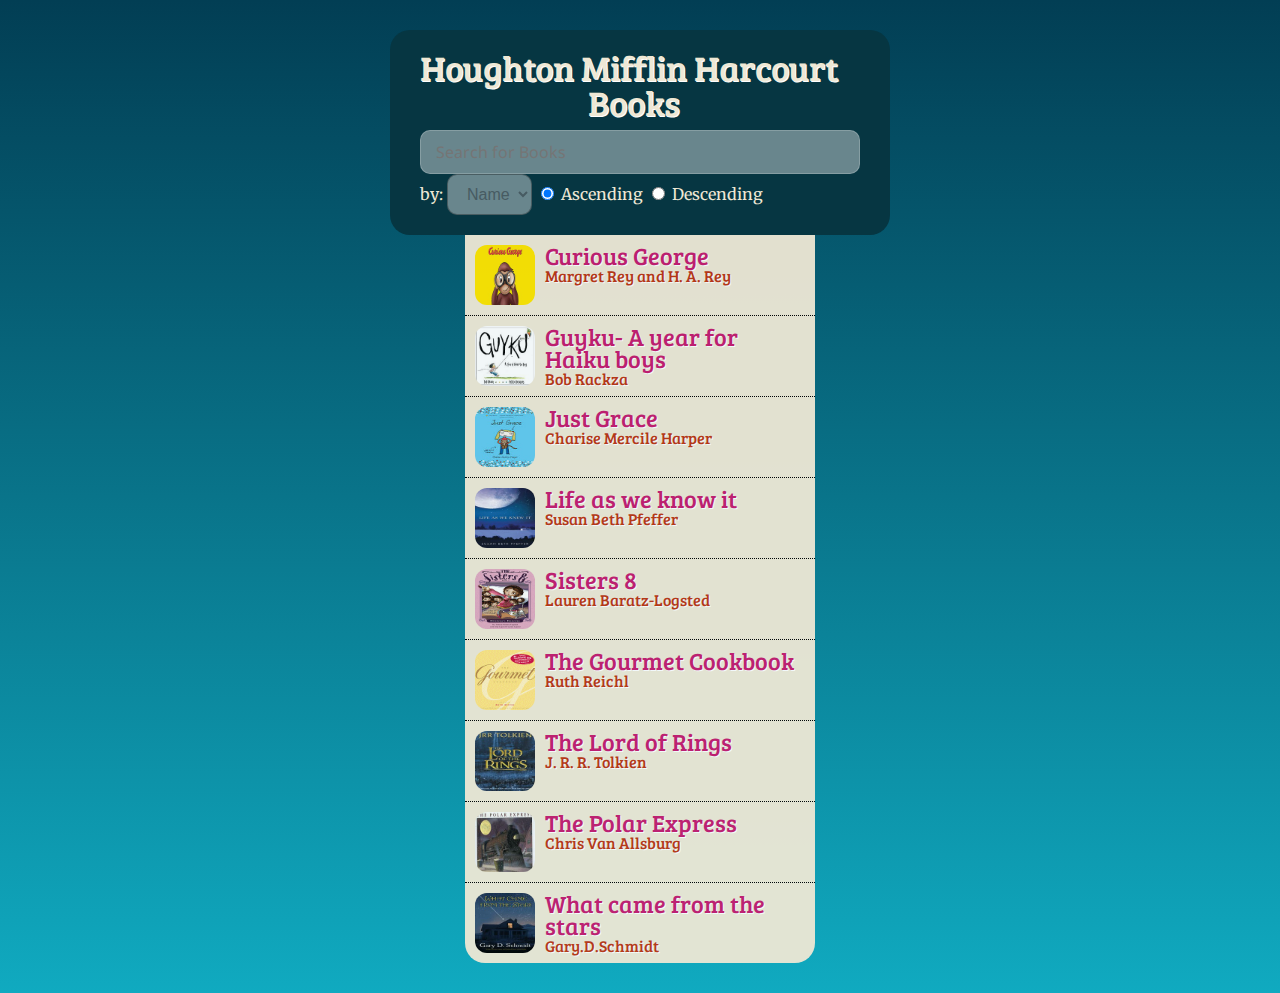
<file: application/index.html>
<!doctype html>
<html lang="en" ng-app="booky">
<head>
	<title>Angular Basics</title>
	<script type="text/javascript" src="js/VisitorAPI.js">
	</script>
	<script src="lib/angular/angular.js"></script>
	<script src="lib/angular/angular-route.js"></script>
	<script src="js/angulartics.js"></script>
    <script src="js/angulartics-adobe.js"></script> 
	<script src="js/app.js"></script>
	<script src="js/controllers.js"></script>
	<link rel="stylesheet" type="text/css" href="css/style.css">
	<script src="//assets.adobedtm.com/5d599bba477bad3ce4973aeb5c0a8c11709abbb4/satelliteLib-517bc3ececa5533ce94bed4338995d15fd3e4f13.js"></script>
		<script type="text/javascript"> 	
 	var dl = new Object; 
 	dl.pageName="Homepage";
	
 	</script>
</head>
<body>
	<div class="main" ng-view>
	</div>	
	<script type="text/javascript">_satellite.pageBottom();
	</script>
</body>
</html>
</file>
<file: application/css/style.css>
/* @override 
  http://planetoftheweb.com/_/css/styles.css */

@import url("http://fonts.googleapis.com/css?family=Bree+Serif|Merriweather:400,300,700,900|Droid+Sans:400,700");

/* Reset Styles */

html, body, div, span, applet, object, iframe,
h1, h2, h3, h4, h5, h6, p, blockquote, pre,
a, abbr, acronym, address, big, cite, code,
del, dfn, em, img, ins, kbd, q, s, samp,
small, strike, strong, sub, sup, tt, var,
b, u, i, center,
dl, dt, dd, ol, ul, li,
fieldset, form, label, legend,
table, caption, tbody, tfoot, thead, tr, th, td,
article, aside, canvas, details, embed,
figure, figcaption, footer, header, hgroup,
menu, nav, output, ruby, section, summary,
time, mark, audio, video {
  margin: 0;
  padding: 0;
  border: 0;
  font: inherit;
  font-size: 100%;
  vertical-align: baseline; }

html {
  line-height: 1; }

ol, ul {
  list-style: none; }

table {
  border-collapse: collapse;
  border-spacing: 0; }

caption, th, td {
  text-align: left;
  font-weight: normal;
  vertical-align: middle; }

q, blockquote {
  quotes: none; }

  q:before, q:after, blockquote:before, blockquote:after {
    content: "";
    content: none; }

a img {
  border: none; }

article, aside, details, figcaption, figure, footer, header, hgroup, menu, nav, section, summary {
  display: block; }

* {
  -webkit-box-sizing: border-box;
  -moz-box-sizing: border-box;
  box-sizing: border-box; }


/* Base Styles */

.cf:before,
.cf:after {
    content: " "; /* 1 */
    display: table; /* 2 */
}

.cf:after {
    clear: both;
}

html {
  background-color: #023E54; 
  background-image: url(images/fallback-gradient.png); 
  background-image: -webkit-gradient(linear, 0% 0%, 0% 100%, from(#023E54), to(#10AAC0));
  background-image: -webkit-linear-gradient(top, #023E54, #10AAC0); 
  background-image: -moz-linear-gradient(top, #023E54, #10AAC0);
  background-image: -o-linear-gradient(top, #023E54, #10AAC0);
  min-height: 100%;
  height: auto;
}

body  {
  font-family: Merriweather, serif;
  font-size: 1rem;
  line-height: 160%;
  *zoom: 1;
}


h1, h2, h3, h4, h5, h6 {
  font-family: 'Bree Serif', serif;
  font-weight: normal;
  color: #475b62;
  text-shadow: 1px 1px rgb(255,255,255, 1);
}

a {
  color: #145266;
  font-family: Bree Serif, serif;
}

h1{
  color: #145266;
  font-size: 2.2rem;
  line-height: 100%;
  margin-bottom: 10px;
}

h2{ 
  font-size: 1.5rem;
  line-height: 90%;
  color: #c61c6f;
}

h3{ 
  margin-top: 0;
  color: #bd3613;
  line-height: 110%;
  margin-bottom: 5px;
}

p {
  line-height: 1.3rem;
  color: #475B62;
  margin-bottom: 10px;
  font-family: 'Merriweather';
}

a.small {
  line-height: 100%;
  font-size: .9rem;
}


/* Search Styles */

.search {
  background: #063642;
  color: #EEE8D5;
  width: 90%;
  min-width: 320px;
  max-width: 500px;
  margin: 0 auto;
  margin-top: 30px;
  border-radius: 20px;
  padding: 20px 30px;
  z-index: 20;
}

.search h1 {
  color: #EEE8D5;
}

.btn {
    display: inline-block;
    padding: 6px 12px;
    margin-bottom: 0;
    font-size: 1rem;
    line-height: 140%;
    text-align: center;
    text-decoration: none;
    white-space: nowrap;
    vertical-align: middle;
    cursor: pointer;
    border: 1px solid transparent;
    border-radius: 4px;
    background: #C61C6F;
    color: #FCF4DC;
    -webkit-user-select: none;
       -moz-user-select: none;
        -ms-user-select: none;
         -o-user-select: none;
            user-select: none;
}

.btn .btn-left {
  float: left;
}

.btn .btn-right {
  float: right;
}

.btn:hover {
    background: #09576D;
}

.search label {
  display: none;
}

.search input {
  font-family: 'Droid Sans', sans-serif;
  width: 100%;
  padding: 10px 0 10px 15px;
  font-size: 1rem;
  color: #475B62;
  background: rgba(255,255,255,0.4);
  border: 1px solid rgba(255,255,255,0.2);
  border-radius: 10px;
  outline: 0;
}

.search .formgroup input {
  border: 1px solid rgba(0,0,0,0.3);
  display: inline;
  width: auto;
}

.search label.formgroup {
  display: inline;
  width: auto;
}

.search select {
  display: inline;
  padding: 10px 0 10px 15px;
  font-size: 1rem;
  color: #475B62;
  background: rgba(255,255,255,0.4);
  border: 1px solid rgba(0,0,0,0.3);
  border-radius: 10px;
  outline: 0;
}

/* book List Styles */

.booklist {
  background: #EEE8D5;
  width: 50%;
  min-width: 290px;
  max-width:350px;
  margin: 0 auto;
  margin-bottom: 30px;
  border-radius: 0 0 20px 20px;
  opacity: .95;
  z-index: 10;
}

.booklist ul {
  margin: 0;
  padding: 0;
  background: #FDF6E3;
}

.booklist li {
  margin: 0;
  padding: 10px 10px 0 10px;
  border-bottom: 1px dotted black;
}

.booklist a {
  display: block;
  text-decoration: none;
}

.booklist li:hover {
  background: #FDF6E3;
}

.book img {
  display: block;
  float: left;
  width: 60px;
  -webkit-border-radius: 12px;
  border-radius: 12px;
  margin-right: 10px;
  margin-bottom: 10px;
}

.book info {
  display: block;
  float: left;
  padding-left: 120px !important;
}

.book:last-child {
  border-bottom:none;
}

.bookinfo {
  font-size: 1.1em;
  line-height: 160%;
  background: #EEE8D5;
  color: #0F4150;
  width: 90%;
  min-width: 320px;
  max-width: 620px;
  margin: 0 auto;
  margin-top: 30px;
  margin-bottom: 30px;
  padding: 20px 30px;
  border-radius: 10px;
  z-index: 20;
}

.bookinfo h1{
  font-size: 1.8em;
  margin-bottom: 0;
}

.bookinfo img {
  width: 40%;
  max-width: 130px;
  border-radius: 20px;
}

.bookinfo .btn {

}
</file>
